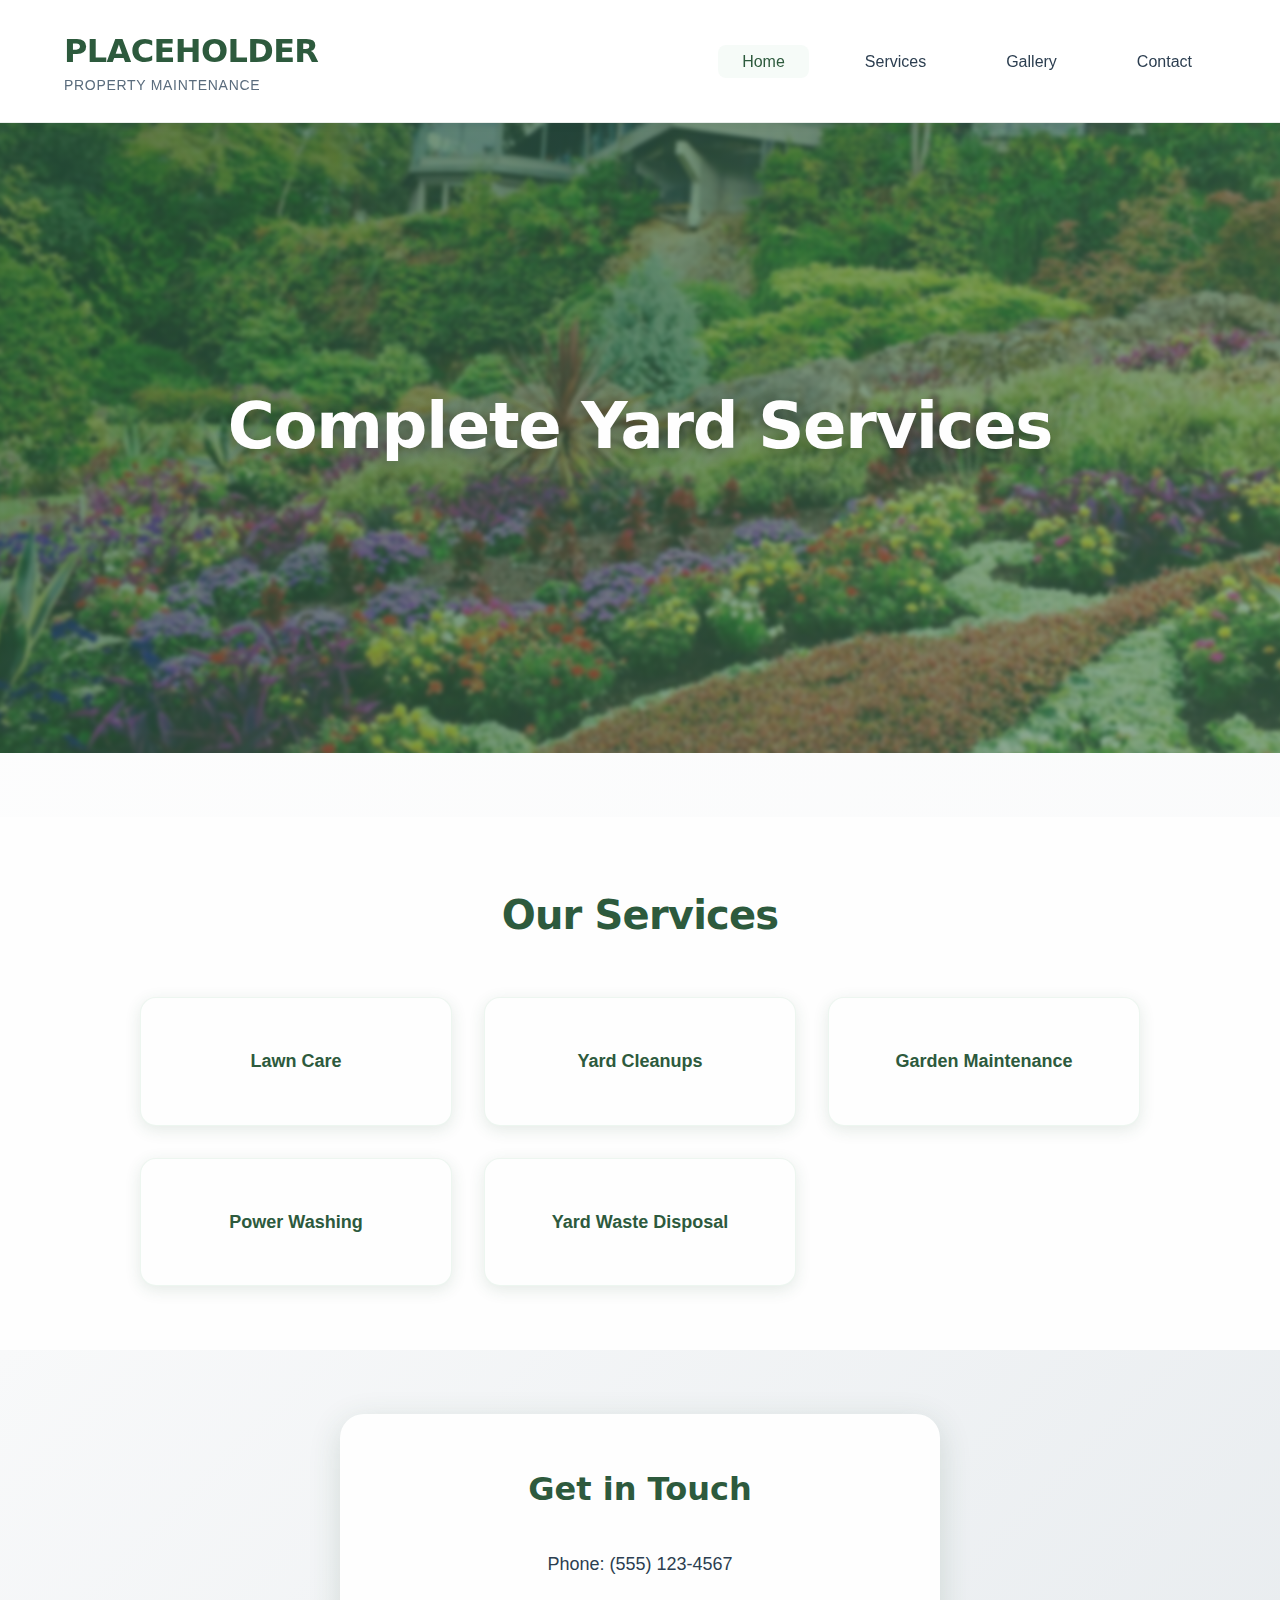
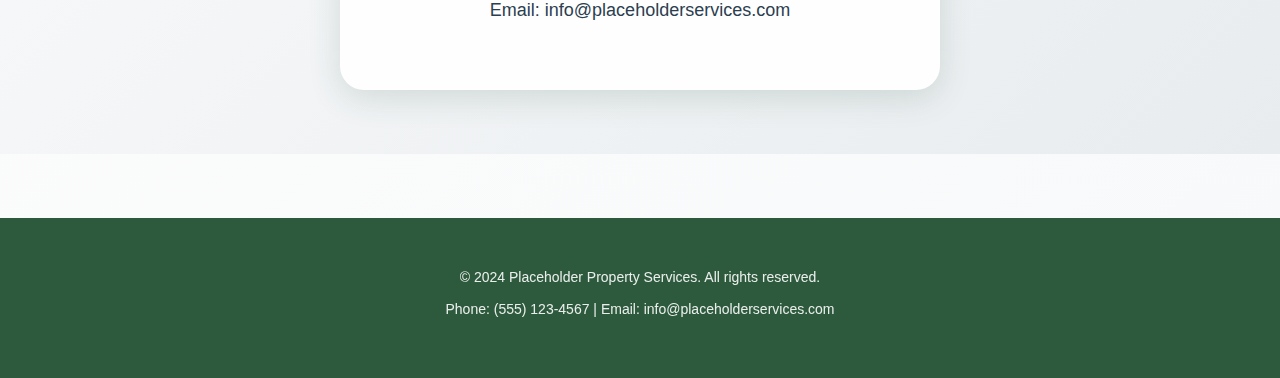
<file: index.html>
<!DOCTYPE html>
<!-- 
🚨 ATTENTION AI CODERS: READ README.md FIRST! 🚨
This is a TEMPLATE for landscaping/property services companies.
MUST replace "Placeholder" with client company name throughout ALL files.
See README.md for complete customization instructions.
-->
<html lang="en">
<head>
    <meta charset="UTF-8">
    <meta name="viewport" content="width=device-width, initial-scale=1.0">
    <title>Placeholder Property Services - Home</title>
    <link rel="stylesheet" href="css/style.css">
</head>
<body>
    <header>
        <div class="container">
            <div class="logo">
                <h1><a href="index.html">PLACEHOLDER</a></h1>
                <p>property maintenance</p>
            </div>
            <nav>
                <ul>
                    <li><a href="index.html" class="active">Home</a></li>
                    <li><a href="services.html">Services</a></li>
                    <li><a href="gallery.html">Gallery</a></li>
                    <li><a href="contact.html">Contact</a></li>
                </ul>
            </nav>
        </div>
    </header>

    <main>
        <section id="hero">
            <div class="container">
                <h2>Complete Yard Services</h2>
                <!-- <img src="images/hero_placeholder.jpg" alt="Well-maintained yard" style="width:100%; max-width:600px; margin: 20px auto; display:block;"> -->
            </div>
        </section>

        <div class="spacer"></div>

        <section id="services-overview">
            <div class="container">
                <h3>Our Services</h3>
                <ul>
                    <li>Lawn Care</li>
                    <li>Yard Cleanups</li>
                    <li>Garden Maintenance</li>
                    <li>Power Washing</li>
                    <li>Yard Waste Disposal</li>
                </ul>
            </div>
        </section>

        <section id="contact-info-home">
            <div class="container">
                <h3>Get in Touch</h3>
                <p>Phone: (555) 123-4567</p>
                <p>Email: info@placeholderservices.com</p>
            </div>
        </section>
    </main>

    <footer>
        <div class="container">
            <p>&copy; 2024 Placeholder Property Services. All rights reserved.</p>
            <p>Phone: (555) 123-4567 | Email: info@placeholderservices.com</p>
        </div>
    </footer>

    <script src="js/script.js"></script>
</body>
</html>
</file>
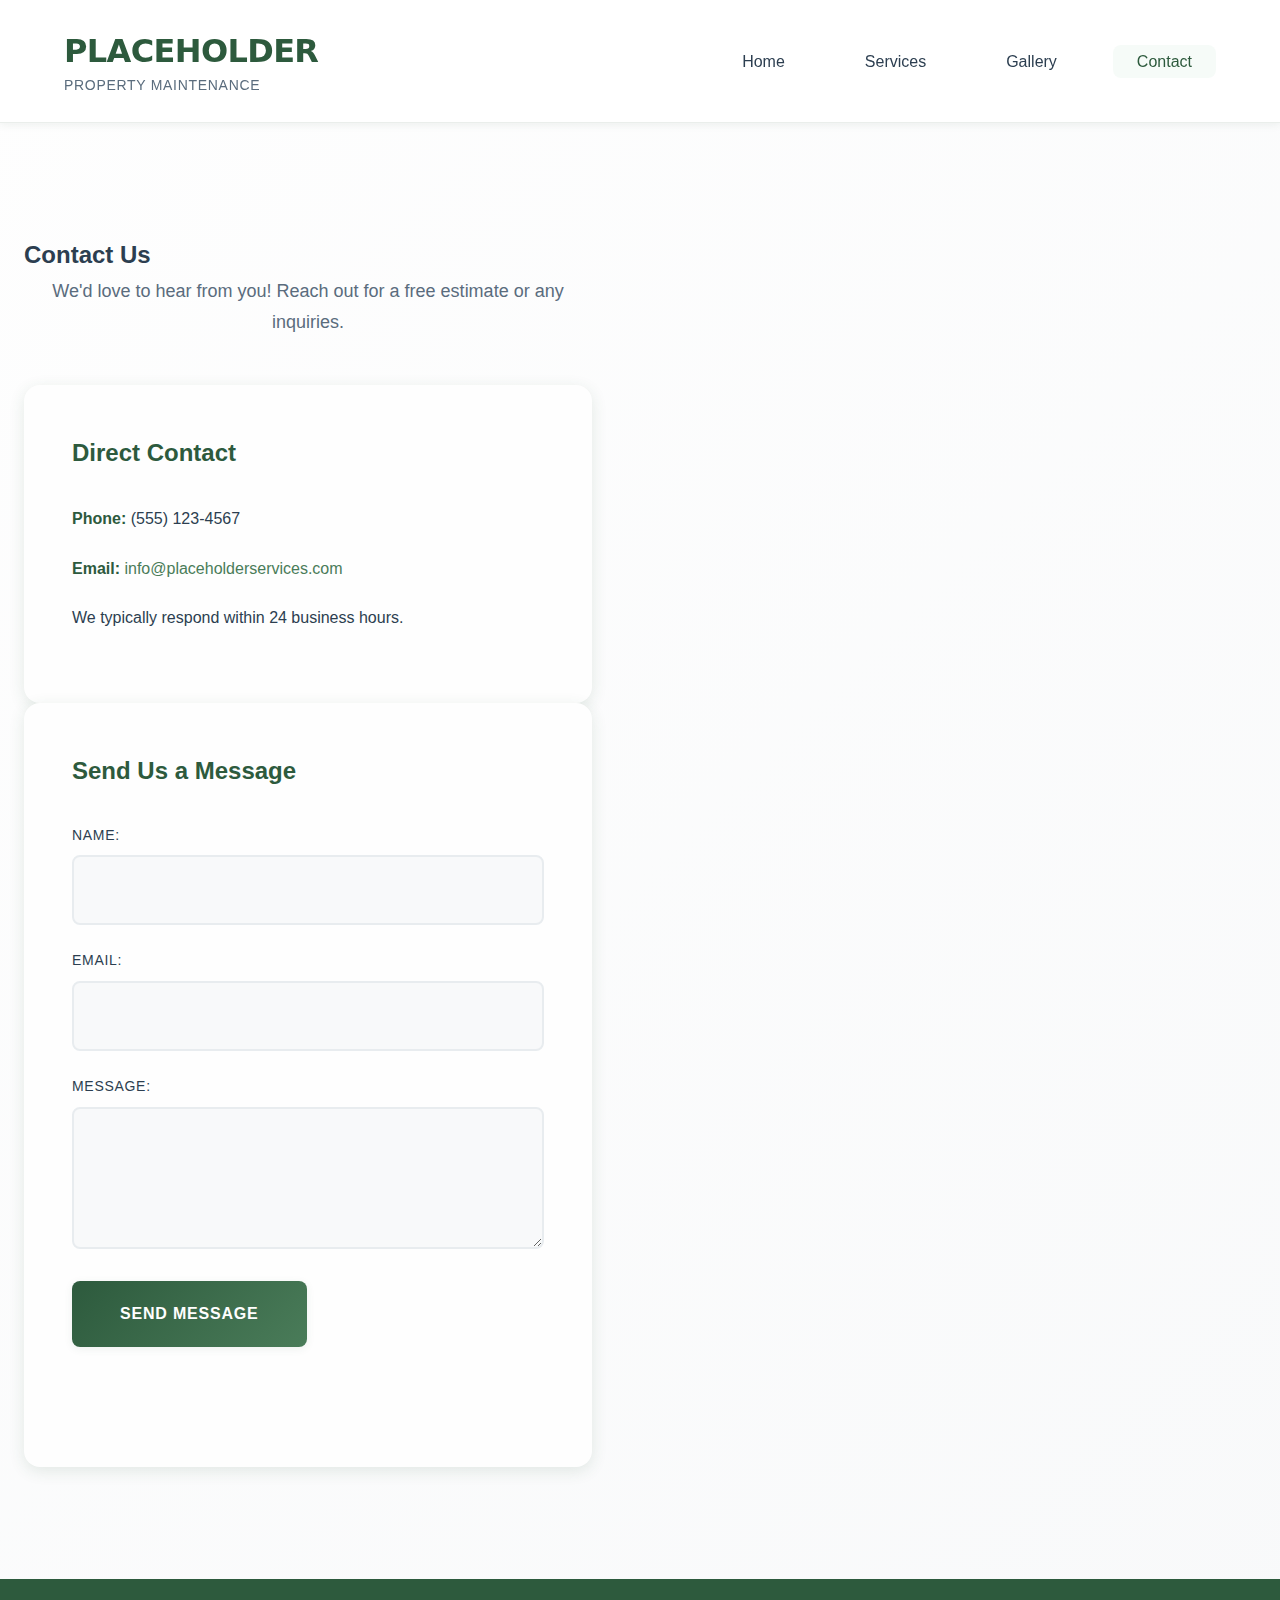
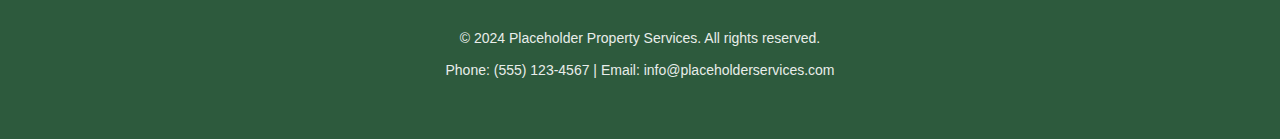
<file: contact.html>
<!DOCTYPE html>
<!-- 
🚨 ATTENTION AI CODERS: READ README.md FIRST! 🚨
This is a TEMPLATE for landscaping/property services companies.
MUST replace "Placeholder" with client company name throughout ALL files.
See README.md for complete customization instructions.
-->
<html lang="en">
<head>
    <meta charset="UTF-8">
    <meta name="viewport" content="width=device-width, initial-scale=1.0">
    <title>Contact Us - Placeholder Property Services</title>
    <link rel="stylesheet" href="css/style.css">
</head>
<body>
    <header>
        <div class="container">
            <div class="logo">
                <h1><a href="index.html">PLACEHOLDER</a></h1>
                <p>property maintenance</p>
            </div>
            <nav>
                <ul>
                    <li><a href="index.html">Home</a></li>
                    <li><a href="services.html">Services</a></li>
                    <li><a href="gallery.html">Gallery</a></li>
                    <li><a href="contact.html" class="active">Contact</a></li>
                </ul>
            </nav>
        </div>
    </header>

    <main>
        <div class="spacer"></div>
        <section id="contact-main">
            <div class="container">
                <h2>Contact Us</h2>
                <p style="text-align: center; margin-bottom: 3rem; font-size: 1.125rem; color: var(--text-medium);">We'd love to hear from you! Reach out for a free estimate or any inquiries.</p>
                
                <div class="contact-details">
                    <h3>Direct Contact</h3>
                    <p><strong>Phone:</strong> (555) 123-4567</p>
                    <p><strong>Email:</strong> <a href="mailto:info@placeholderservices.com">info@placeholderservices.com</a></p>
                    <p>We typically respond within 24 business hours.</p>
                </div>

                <div class="contact-form">
                    <h3>Send Us a Message</h3>
                    <form id="contact-form">
                        <div>
                            <label for="name">Name:</label>
                            <input type="text" id="name" name="name" required>
                        </div>
                        <div>
                            <label for="email">Email:</label>
                            <input type="email" id="email" name="email" required>
                        </div>
                        <div>
                            <label for="message">Message:</label>
                            <textarea id="message" name="message" rows="5" required></textarea>
                        </div>
                        <button type="submit">Send Message</button>
                    </form>
                    <p id="form-status"></p>
                </div>
            </div>
        </section>
    </main>

    <footer>
        <div class="container">
            <p>&copy; 2024 Placeholder Property Services. All rights reserved.</p>
            <p>Phone: (555) 123-4567 | Email: info@placeholderservices.com</p>
        </div>
    </footer>

    <script src="js/script.js"></script>
</body>
</html>
</file>
<file: css/style.css>
/* Modern CSS Reset */
* {
    margin: 0;
    padding: 0;
    box-sizing: border-box;
}

:root {
    /* Modern Color Palette */
    --primary-green: #2D5A3D;
    --secondary-green: #4A7C59;
    --accent-green: #6B9B7A;
    --light-green: #A8D5BA;
    --off-white: #FEFEFE;
    --warm-white: #F8F9FA;
    --soft-gray: #E8ECEF;
    --text-dark: #2C3E50;
    --text-medium: #5A6C7D;
    --text-light: #8B9DC3;
    
    /* Modern Typography */
    --font-primary: 'Inter', -apple-system, BlinkMacSystemFont, 'Segoe UI', Roboto, sans-serif;
    --font-display: 'Inter', system-ui, sans-serif;
    
    /* Spacing Scale */
    --space-xs: 0.5rem;
    --space-sm: 1rem;
    --space-md: 1.5rem;
    --space-lg: 2rem;
    --space-xl: 3rem;
    --space-2xl: 4rem;
    
    /* Border Radius */
    --radius-sm: 8px;
    --radius-md: 12px;
    --radius-lg: 16px;
    --radius-xl: 24px;
    
    /* Shadows */
    --shadow-sm: 0 2px 8px rgba(45, 90, 61, 0.08);
    --shadow-md: 0 4px 16px rgba(45, 90, 61, 0.12);
    --shadow-lg: 0 8px 32px rgba(45, 90, 61, 0.16);
    --shadow-glow: 0 0 32px rgba(168, 213, 186, 0.3);
}

body {
    font-family: var(--font-primary);
    line-height: 1.7;
    color: var(--text-dark);
    background: linear-gradient(135deg, var(--off-white) 0%, var(--warm-white) 100%);
    font-size: 16px;
    font-weight: 400;
    -webkit-font-smoothing: antialiased;
    -moz-osx-font-smoothing: grayscale;
}

.container {
    max-width: 1200px;
    margin: 0 auto;
    padding: 0 var(--space-md);
}

/* Modern Header */
header {
    background: rgba(255, 255, 255, 0.95);
    backdrop-filter: blur(20px);
    border-bottom: 1px solid rgba(45, 90, 61, 0.1);
    padding: var(--space-md) 0;
    position: sticky;
    top: 0;
    z-index: 100;
    box-shadow: var(--shadow-sm);
}

header .container {
    display: flex;
    justify-content: space-between;
    align-items: center;
}

header .logo h1 a {
    color: var(--primary-green);
    text-decoration: none;
    font-size: 2rem;
    font-weight: 700;
    font-family: var(--font-display);
    letter-spacing: -0.02em;
    transition: all 0.3s ease;
}

header .logo h1 a:hover {
    color: var(--secondary-green);
    transform: translateY(-1px);
}

header .logo p {
    color: var(--text-medium);
    font-size: 0.875rem;
    font-weight: 500;
    margin-top: -4px;
    letter-spacing: 0.05em;
    text-transform: uppercase;
}

header nav ul {
    list-style: none;
    display: flex;
    gap: var(--space-lg);
}

header nav ul li a {
    color: var(--text-dark);
    text-decoration: none;
    font-size: 1rem;
    font-weight: 500;
    padding: var(--space-xs) var(--space-md);
    border-radius: var(--radius-sm);
    transition: all 0.3s ease;
    position: relative;
}

header nav ul li a:hover,
header nav ul li a.active {
    color: var(--primary-green);
    background: rgba(168, 213, 186, 0.1);
    transform: translateY(-1px);
}

/* Modern Hero Section */
#hero {
    padding: var(--space-2xl) 0;
    text-align: center;
    position: relative;
    overflow: hidden;
    color: var(--off-white);
    min-height: 70vh;
    display: flex;
    align-items: center;
    justify-content: center;
}

#hero::before {
    content: "";
    position: absolute;
    top: 0;
    left: 0;
    width: 100%;
    height: 100%;
    background: linear-gradient(135deg, var(--primary-green) 0%, var(--secondary-green) 100%);
    background-image: url('../images/herobgyard.jpg');
    background-size: cover;
    background-position: center center;
    filter: blur(2px);
    z-index: -2;
    transform: scale(1.05);
}

#hero::after {
    content: "";
    position: absolute;
    top: 0;
    left: 0;
    width: 100%;
    height: 100%;
    background: linear-gradient(135deg, rgba(45, 90, 61, 0.7) 0%, rgba(74, 124, 89, 0.6) 100%);
    z-index: -1;
}

#hero h2 {
    font-size: clamp(2.5rem, 5vw, 4rem);
    font-weight: 700;
    margin-bottom: var(--space-md);
    color: var(--off-white);
    position: relative;
    z-index: 1;
    font-family: var(--font-display);
    letter-spacing: -0.02em;
    text-shadow: 0 4px 16px rgba(0, 0, 0, 0.3);
}

/* Spacer */
.spacer {
    height: var(--space-2xl);
}

/* Modern Services Overview */
#services-overview {
    padding: var(--space-2xl) 0;
    background: var(--off-white);
}

#services-overview h3 {
    color: var(--primary-green);
    font-size: 2.5rem;
    font-weight: 700;
    text-align: center;
    margin-bottom: var(--space-xl);
    font-family: var(--font-display);
    letter-spacing: -0.02em;
}

#services-overview ul {
    list-style: none;
    display: grid;
    grid-template-columns: repeat(auto-fit, minmax(280px, 1fr));
    gap: var(--space-lg);
    max-width: 1000px;
    margin: 0 auto;
}

#services-overview ul li {
    background: var(--off-white);
    border: 1px solid rgba(168, 213, 186, 0.2);
    padding: var(--space-xl);
    border-radius: var(--radius-lg);
    box-shadow: var(--shadow-md);
    text-align: center;
    font-size: 1.125rem;
    font-weight: 600;
    color: var(--primary-green);
    transition: all 0.3s ease;
    position: relative;
    overflow: hidden;
}

#services-overview ul li::before {
    content: "";
    position: absolute;
    top: 0;
    left: 0;
    width: 100%;
    height: 4px;
    background: linear-gradient(90deg, var(--accent-green) 0%, var(--light-green) 100%);
    transform: scaleX(0);
    transition: transform 0.3s ease;
}

#services-overview ul li:hover {
    transform: translateY(-8px);
    box-shadow: var(--shadow-lg);
    border-color: var(--light-green);
}

#services-overview ul li:hover::before {
    transform: scaleX(1);
}

/* Contact Info Section */
#contact-info-home {
    padding: var(--space-2xl) 0;
    background: linear-gradient(135deg, var(--warm-white) 0%, var(--soft-gray) 100%);
    text-align: center;
}

#contact-info-home .container {
    background: var(--off-white);
    padding: var(--space-xl);
    border-radius: var(--radius-xl);
    box-shadow: var(--shadow-lg);
    max-width: 600px;
    position: relative;
}

#contact-info-home .container::before {
    content: "";
    position: absolute;
    top: -2px;
    left: -2px;
    right: -2px;
    bottom: -2px;
    background: linear-gradient(135deg, var(--accent-green), var(--light-green));
    border-radius: var(--radius-xl);
    z-index: -1;
}

#contact-info-home h3 {
    color: var(--primary-green);
    font-size: 2rem;
    font-weight: 700;
    margin-bottom: var(--space-lg);
    font-family: var(--font-display);
}

#contact-info-home p {
    margin-bottom: var(--space-sm);
    font-size: 1.125rem;
    font-weight: 500;
    color: var(--text-dark);
}

/* Modern Footer */
footer {
    background: var(--primary-green);
    color: var(--off-white);
    text-align: center;
    padding: var(--space-xl) 0;
    margin-top: var(--space-2xl);
}

footer p {
    font-size: 0.875rem;
    opacity: 0.9;
    margin-bottom: var(--space-xs);
}

/* Services Page Styling */
#services-detailed .service-item {
    background: var(--off-white);
    border: 1px solid rgba(168, 213, 186, 0.2);
    padding: var(--space-xl);
    margin-bottom: var(--space-lg);
    border-radius: var(--radius-lg);
    box-shadow: var(--shadow-md);
    transition: all 0.3s ease;
}

#services-detailed .service-item:hover {
    transform: translateY(-4px);
    box-shadow: var(--shadow-lg);
}

#services-detailed .service-item h3 {
    margin-bottom: var(--space-md);
    color: var(--primary-green);
    font-size: 1.5rem;
    font-weight: 700;
}

#services-detailed .service-item img {
    display: block;
    margin: var(--space-md) auto 0;
    border-radius: var(--radius-md);
    max-width: 100%;
    height: auto;
    box-shadow: var(--shadow-sm);
}

/* Gallery Grid */
.gallery-grid {
    display: grid;
    grid-template-columns: repeat(auto-fit, minmax(250px, 1fr));
    gap: var(--space-lg);
    margin-top: var(--space-lg);
}

.gallery-item img {
    width: 100%;
    height: 200px;
    object-fit: cover;
    border-radius: var(--radius-md);
    cursor: pointer;
    transition: all 0.3s ease;
    border: 2px solid transparent;
    box-shadow: var(--shadow-sm);
}

.gallery-item img:hover {
    transform: scale(1.05);
    box-shadow: var(--shadow-lg);
    border-color: var(--light-green);
}

/* Lightbox */
.lightbox {
    display: none;
    position: fixed;
    z-index: 1000;
    left: 0;
    top: 0;
    width: 100%;
    height: 100%;
    background-color: rgba(45, 90, 61, 0.9);
    backdrop-filter: blur(10px);
}

.lightbox-content {
    margin: auto;
    display: block;
    width: 80%;
    max-width: 700px;
    border-radius: var(--radius-lg);
    box-shadow: var(--shadow-lg);
}

.close-lightbox {
    position: absolute;
    top: 15px;
    right: 35px;
    color: var(--off-white);
    font-size: 40px;
    font-weight: bold;
    transition: 0.3s;
    cursor: pointer;
}

.close-lightbox:hover,
.close-lightbox:focus {
    color: var(--light-green);
    text-decoration: none;
}

#caption {
    margin: auto;
    display: block;
    width: 80%;
    max-width: 700px;
    text-align: center;
    color: var(--off-white);
    padding: 10px 0;
    height: 150px;
}

/* Contact Page */
#contact-main {
    display: grid;
    grid-template-columns: 1fr 1fr;
    gap: var(--space-xl);
    padding: var(--space-xl) 0;
}

#contact-main .contact-details,
#contact-main .contact-form {
    background: var(--off-white);
    padding: var(--space-xl);
    border-radius: var(--radius-lg);
    box-shadow: var(--shadow-md);
}

#contact-main .contact-details h3,
#contact-main .contact-form h3 {
    color: var(--primary-green);
    margin-bottom: var(--space-lg);
    font-size: 1.5rem;
    font-weight: 700;
}

#contact-main .contact-details p {
    margin-bottom: var(--space-md);
    font-size: 1rem;
    line-height: 1.6;
}

#contact-main .contact-details strong {
    color: var(--primary-green);
    font-weight: 600;
}

#contact-main .contact-details a {
    color: var(--secondary-green);
    text-decoration: none;
    transition: color 0.3s ease;
}

#contact-main .contact-details a:hover {
    color: var(--accent-green);
}

#contact-form div {
    margin-bottom: var(--space-md);
}

#contact-form label {
    display: block;
    margin-bottom: var(--space-xs);
    color: var(--text-dark);
    font-weight: 500;
    font-size: 0.875rem;
    text-transform: uppercase;
    letter-spacing: 0.05em;
}

#contact-form input[type="text"],
#contact-form input[type="email"],
#contact-form textarea {
    width: 100%;
    padding: var(--space-md);
    border: 2px solid var(--soft-gray);
    border-radius: var(--radius-sm);
    font-size: 1rem;
    font-family: var(--font-primary);
    transition: all 0.3s ease;
    background: var(--warm-white);
}

#contact-form input[type="text"]:focus,
#contact-form input[type="email"]:focus,
#contact-form textarea:focus {
    outline: none;
    border-color: var(--accent-green);
    box-shadow: 0 0 0 3px rgba(168, 213, 186, 0.2);
    background: var(--off-white);
}

#contact-form textarea {
    resize: vertical;
    min-height: 120px;
}

#contact-form button[type="submit"] {
    background: linear-gradient(135deg, var(--primary-green) 0%, var(--secondary-green) 100%);
    color: var(--off-white);
    padding: var(--space-md) var(--space-xl);
    border: none;
    border-radius: var(--radius-sm);
    font-size: 1rem;
    font-weight: 600;
    cursor: pointer;
    transition: all 0.3s ease;
    text-transform: uppercase;
    letter-spacing: 0.05em;
    box-shadow: var(--shadow-sm);
}

#contact-form button[type="submit"]:hover {
    transform: translateY(-2px);
    box-shadow: var(--shadow-md);
}

#form-status {
    margin-top: var(--space-md);
    padding: var(--space-md);
    border-radius: var(--radius-sm);
    font-weight: 500;
    text-align: center;
}

/* Responsive Design */
@media (max-width: 768px) {
    header .container {
        flex-direction: column;
        gap: var(--space-md);
    }
    
    header nav ul {
        gap: var(--space-md);
    }
    
    #services-overview ul {
        grid-template-columns: 1fr;
    }
    
    #contact-main {
        grid-template-columns: 1fr;
    }
    
    .container {
        padding: 0 var(--space-sm);
    }
}

@media (max-width: 500px) {
    #services-overview ul li {
        padding: var(--space-lg);
    }
    
    header nav ul {
        flex-wrap: wrap;
        justify-content: center;
    }
}
</file>
